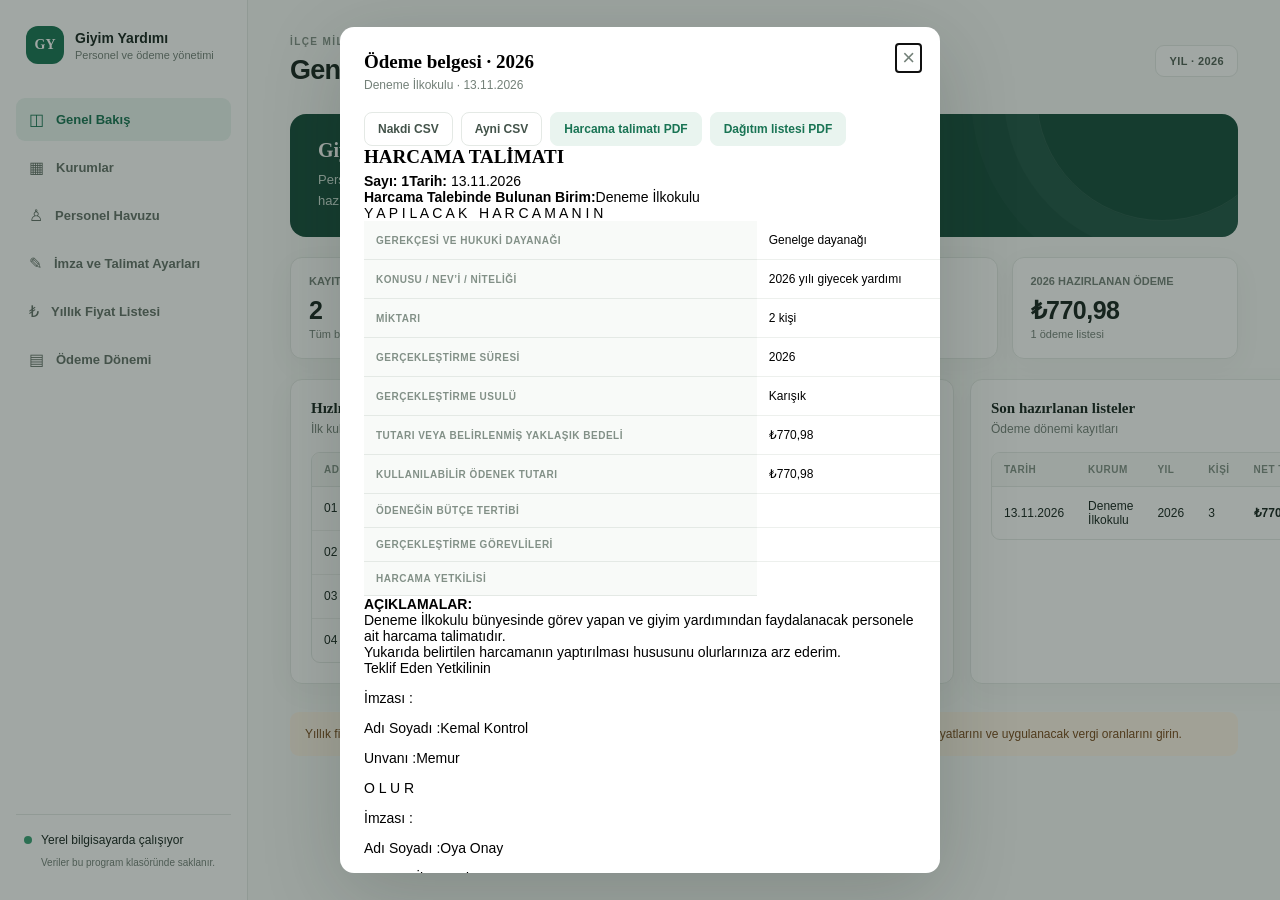
<file: tools/print-test.html>
<!doctype html>
<html lang="tr">
<head>
  <meta charset="utf-8">
  <title>TEST-BASLAMADI</title>
  <link rel="stylesheet" href="../styles.css">
  <link rel="stylesheet" href="../print.css">
</head>
<body>
  <aside class="sidebar">
    <div class="brand"><div class="brandmark">GY</div><div><b>Giyim Yardımı</b><small>Personel ve ödeme yönetimi</small></div></div>
    <nav id="nav">
      <button class="nav active" data-page="overview">◫ <span>Genel Bakış</span></button>
      <button class="nav" data-page="institutions">▦ <span>Kurumlar</span></button>
      <button class="nav" data-page="staff">♙ <span>Personel Havuzu</span></button>
      <button class="nav" data-page="signers">✎ <span>İmza ve Talimat Ayarları</span></button>
      <button class="nav" data-page="tariffs">₺ <span>Yıllık Fiyat Listesi</span></button>
      <button class="nav" data-page="payments">▤ <span>Ödeme Dönemi</span></button>
    </nav>
    <div class="sidefoot"><span class="dot"></span> Yerel bilgisayarda çalışıyor <small>Veriler bu program klasöründe saklanır.</small></div>
  </aside>
  <main>
    <header><div><div class="eyebrow">İLÇE MİLLÎ EĞİTİM MÜDÜRLÜĞÜ</div><h1 id="pageTitle">Genel Bakış</h1></div><div class="year-chip" id="yearBadge">YIL · 2026</div></header>
    <section id="page"></section>
  </main>
  <dialog id="modal"><form method="dialog" id="modalForm"><button class="x" value="cancel" formnovalidate aria-label="Kapat">×</button><div id="modalBody"></div></form></dialog>
  <div id="toast" class="toast"></div>

  <script>
    window.__errors = [];
    window.addEventListener('error', e => window.__errors.push('JS:' + (e.message || e)));
    window.__seed = {
      institutions: [
        { id: 'i1', name: 'Deneme İlkokulu', type: 'Okul' },
        { id: 'i2', name: 'Deneme Ortaokulu', type: 'Okul' }
      ],
      staff: [
        { id: 's1', name: 'Ali Veli', institutionId: 'i1', title: 'Hizmetli', serviceClass: 'Yardımcı Hizmetler', active: true, nationalId: '12345678901' },
        { id: 's2', name: 'Ayşe Yılmaz', institutionId: 'i1', title: 'Şoför', serviceClass: 'Yardımcı Hizmetler', active: true, nationalId: '' }
      ],
      tariffs: [
        { id: 't1', year: 2026, title: 'Hizmetli', serviceClass: 'Yardımcı Hizmetler', item: 'Ayakkabı', mode: 'Nakdi', amount: 320.98, years: 1 },
        { id: 't2', year: 2026, title: 'Şoför', serviceClass: 'Yardımcı Hizmetler', item: 'Gömlek', mode: 'Ayni', amount: 150, years: 2 },
        { id: 't3', year: 2026, title: 'Hizmetli', serviceClass: 'Yardımcı Hizmetler', item: 'Gömlek', mode: 'Nakdi', amount: 150, years: 2 }
      ],
      years: [{ year: 2026, incomeTax: '15', stampTax: '0,759' }],
      documentSettings: { editorName: 'Derya Düzenleyen', editorTitle: 'Şube Müdürü', proposedName: 'Kemal Kontrol', proposedTitle: 'Memur', authorityName: 'Oya Onay', authorityTitle: 'İlçe Müdürü', basis: 'Genelge dayanağı' },
      batches: [{
        id: 'b1', year: 2026, institutionId: 'i1', date: '2026-11-13', number: '4821',
        details: [
          { staffId: 's1', staffName: 'Ali Veli', title: 'Hizmetli', item: 'Ayakkabı', mode: 'Nakdi', amount: 320.98, quantity: 1, year: 2026, paid: true },
          { staffId: 's1', staffName: 'Ali Veli', title: 'Hizmetli', item: 'Gömlek', mode: 'Nakdi', amount: 300, quantity: 2, year: 2026, paid: true },
          { staffId: 's2', staffName: 'Ayşe Yılmaz', title: 'Şoför', item: 'Gömlek', mode: 'Ayni', amount: 150, quantity: 1, year: 2026, paid: true }
        ],
        totalGross: 770.98, totalNet: 770.98, totalAyni: 150,
        harcama: { unit: 'Deneme İlkokulu', basis: 'Genelge dayanağı', subject: '2026 yılı giyecek yardımı', quantity: '2 kişi', period: '2026', method: 'Karışık', amount: 770.98, appropriation: 770.98, budget: '', officers: '', authority: '' }
      }]
    };
    window.fetch = async (url, opts) => {
      const u = String(url);
      if (u.indexOf('/api/data') >= 0) {
        if (opts && String(opts.method || 'GET').toUpperCase() === 'POST') return { ok: true, json: async () => ({ saved: true }) };
        return { ok: true, json: async () => window.__seed };
      }
      return { ok: true, json: async () => ({}) };
    };
  </script>
  <script src="../app.js"></script>
  <script>
    const mode = new URLSearchParams(location.search).get('mode') || 'dagitim';
    const wait = ms => new Promise(r => setTimeout(r, ms));
    (async () => {
      await wait(600);
      viewBatch('b1');
      await wait(300);
      document.body.dataset.exportPage = mode;
      if (mode === 'dagitim') {
        const st = document.createElement('style');
        st.textContent = '@page{size:A4 landscape;margin:0}';
        document.head.appendChild(st);
      } else {
        const st = document.createElement('style');
        st.textContent = '@page{size:A4 portrait;margin:0}';
        document.head.appendChild(st);
      }
      document.title = 'PDFHAZIR|' + mode;
    })();
  </script>
</body>
</html>
</file>
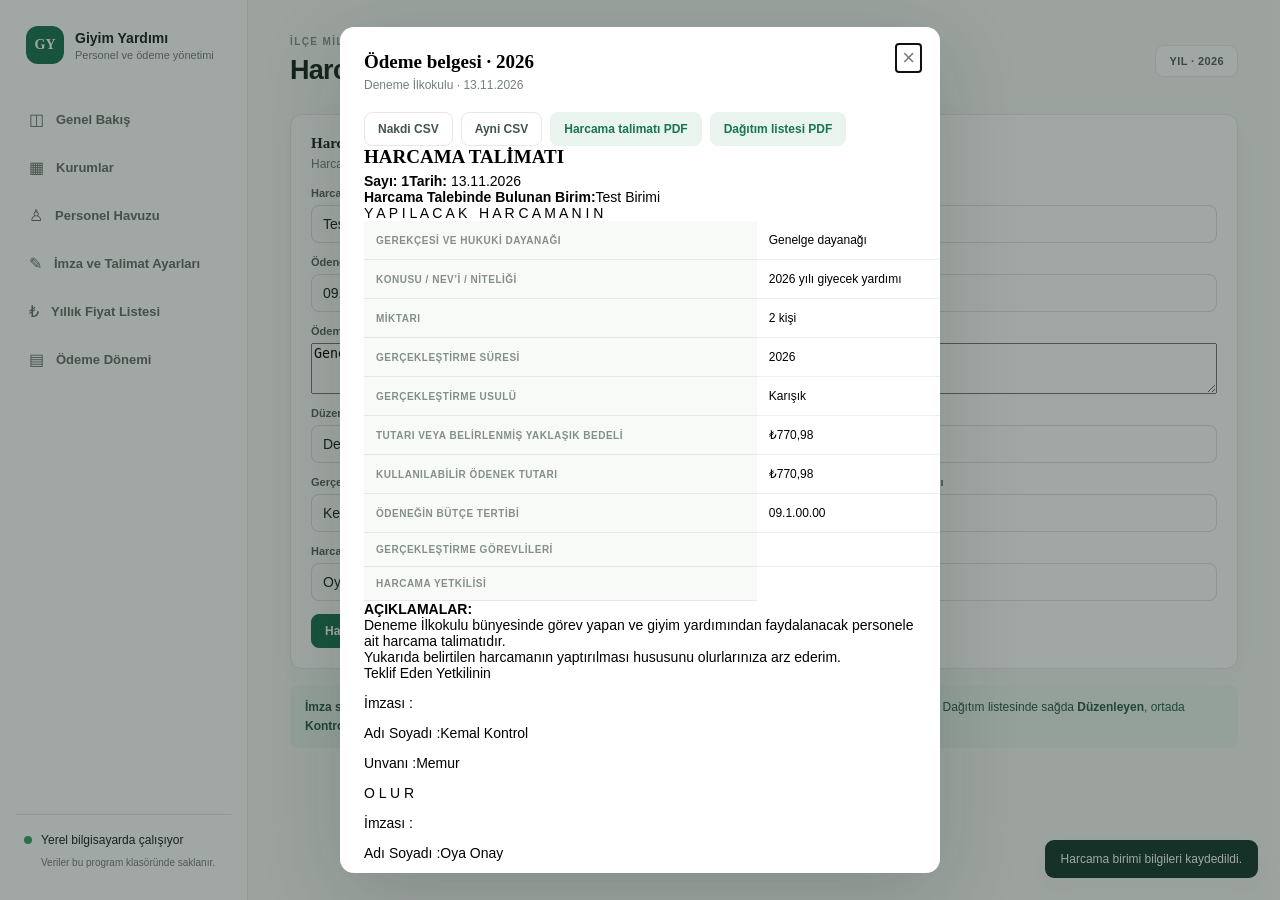
<file: tools/test-page.html>
<!doctype html>
<html lang="tr">
<head>
  <meta charset="utf-8">
  <title>TEST-BASLAMADI</title>
  <link rel="stylesheet" href="../styles.css">
  <link rel="stylesheet" href="../print.css">
</head>
<body>
  <aside class="sidebar">
    <div class="brand"><div class="brandmark">GY</div><div><b>Giyim Yardımı</b><small>Personel ve ödeme yönetimi</small></div></div>
    <nav id="nav">
      <button class="nav active" data-page="overview">◫ <span>Genel Bakış</span></button>
      <button class="nav" data-page="institutions">▦ <span>Kurumlar</span></button>
      <button class="nav" data-page="staff">♙ <span>Personel Havuzu</span></button>
      <button class="nav" data-page="signers">✎ <span>İmza ve Talimat Ayarları</span></button>
      <button class="nav" data-page="tariffs">₺ <span>Yıllık Fiyat Listesi</span></button>
      <button class="nav" data-page="payments">▤ <span>Ödeme Dönemi</span></button>
    </nav>
    <div class="sidefoot"><span class="dot"></span> Yerel bilgisayarda çalışıyor <small>Veriler bu program klasöründe saklanır.</small></div>
  </aside>
  <main>
    <header><div><div class="eyebrow">İLÇE MİLLÎ EĞİTİM MÜDÜRLÜĞÜ</div><h1 id="pageTitle">Genel Bakış</h1></div><div class="year-chip" id="yearBadge">YIL · 2026</div></header>
    <section id="page"></section>
  </main>
  <dialog id="modal"><form method="dialog" id="modalForm"><button class="x" value="cancel" formnovalidate aria-label="Kapat">×</button><div id="modalBody"></div></form></dialog>
  <div id="toast" class="toast"></div>

  <script>
    window.__errors = [];
    window.addEventListener('error', e => window.__errors.push('JS:' + (e.message || e)));
    window.__seed = {
      institutions: [
        { id: 'i1', name: 'Deneme İlkokulu', type: 'Okul' },
        { id: 'i2', name: 'Deneme Ortaokulu', type: 'Okul' }
      ],
      staff: [
        { id: 's1', name: 'Ali Veli', institutionId: 'i1', title: 'Hizmetli', serviceClass: 'Yardımcı Hizmetler', active: true, nationalId: '12345678901' },
        { id: 's2', name: 'Ayşe Yılmaz', institutionId: 'i1', title: 'Şoför', serviceClass: 'Yardımcı Hizmetler', active: true, nationalId: '' }
      ],
      tariffs: [
        { id: 't1', year: 2026, title: 'Hizmetli', serviceClass: 'Yardımcı Hizmetler', item: 'Ayakkabı', mode: 'Nakdi', amount: 320.98, years: 1 },
        { id: 't2', year: 2026, title: 'Şoför', serviceClass: 'Yardımcı Hizmetler', item: 'Gömlek', mode: 'Ayni', amount: 150, years: 2 },
        { id: 't3', year: 2026, title: 'Hizmetli', serviceClass: 'Yardımcı Hizmetler', item: 'Gömlek', mode: 'Nakdi', amount: 150, years: 2 }
      ],
      years: [{ year: 2026, incomeTax: '15', stampTax: '0,759' }],
      documentSettings: { editorName: 'Derya Düzenleyen', editorTitle: 'Şube Müdürü', proposedName: 'Kemal Kontrol', proposedTitle: 'Memur', authorityName: 'Oya Onay', authorityTitle: 'İlçe Müdürü', basis: 'Genelge dayanağı' },
      spendingUnit: { name: 'Sivaslı İlçe Milli Eğitim Müdürlüğü', budget: '09.1.00.00', basis: 'Genelge dayanağı', editorName: 'Derya Düzenleyen', editorTitle: 'Şube Müdürü', proposedName: 'Kemal Kontrol', proposedTitle: 'Memur', authorityName: 'Oya Onay', authorityTitle: 'İlçe Müdürü' },
      batches: [{
        id: 'b1', year: 2026, institutionId: 'i1', date: '2026-11-13', number: '4821',
        details: [
          { staffId: 's1', staffName: 'Ali Veli', title: 'Hizmetli', item: 'Ayakkabı', mode: 'Nakdi', amount: 320.98, quantity: 1, year: 2026, paid: true },
          { staffId: 's1', staffName: 'Ali Veli', title: 'Hizmetli', item: 'Gömlek', mode: 'Nakdi', amount: 300, quantity: 2, year: 2026, paid: true },
          { staffId: 's2', staffName: 'Ayşe Yılmaz', title: 'Şoför', item: 'Gömlek', mode: 'Ayni', amount: 150, quantity: 1, year: 2026, paid: true }
        ],
        totalGross: 770.98, totalNet: 770.98, totalAyni: 150,
        harcama: { unit: 'Deneme İlkokulu', basis: 'Genelge dayanağı', subject: '2026 yılı giyecek yardımı', quantity: '2 kişi', period: '2026', method: 'Karışık', amount: 770.98, appropriation: 770.98, budget: '', officers: '', authority: '' }
      }]
    };
    window.fetch = async (url, opts) => {
      const u = String(url);
      if (u.indexOf('/api/data') >= 0) {
        if (opts && String(opts.method || 'GET').toUpperCase() === 'POST') return { ok: true, json: async () => ({ saved: true }) };
        return { ok: true, json: async () => window.__seed };
      }
      return { ok: true, json: async () => ({}) };
    };
  </script>
  <script src="../app.js"></script>
  <script>
    const wait = ms => new Promise(r => setTimeout(r, ms));
    (async () => {
      const out = [];
      await wait(700);
      for (const p of ['overview', 'institutions', 'staff', 'tariffs', 'payments', 'spending']) {
        try {
          setPage(p);
          const h = document.querySelector('#page').innerHTML;
          out.push(p + '=' + (h.length > 50 ? 'OK' : 'BOS(' + h.length + ')'));
        } catch (e) { out.push(p + '=HATA(' + e.message + ')'); }
      }

      try {
        setPage('institutions'); action('add-inst'); await wait(60);
        const d = document.querySelector('#modal');
        const opened = d.open;
        d.querySelector('.dialog-actions .secondary').click(); await wait(60);
        out.push('vazgec=' + (opened ? 'acildi+' : 'ACILMADI+') + (d.open ? 'KAPANMADI' : 'KAPANDI'));
      } catch (e) { out.push('vazgec=HATA(' + e.message + ')'); }

      setPage('institutions');
      out.push('edit-kurum=' + (document.querySelector('[data-action="edit-inst"]') ? 'VAR' : 'YOK'));
      out.push('istatistik=' + document.querySelectorAll('.statline').length);
      setPage('staff');
      out.push('edit-personel=' + (document.querySelector('[data-action="edit-staff"]') ? 'VAR' : 'YOK'));

      try {
        setPage('tariffs');
        const tbl = document.querySelector('.catalog-table');
        out.push('katalog=' + (tbl ? 'VAR:' + tbl.querySelectorAll('tbody tr').length + 'satir' : 'YOK'));
        const pageHtml = document.querySelector('#page').innerHTML;
        out.push('kullanim-sutunu=' + (pageHtml.includes('Kullanım süresi') ? 'VAR' : 'YOK'));
        out.push('yedek-buton=' + (document.querySelector('[data-action="backup"]') ? 'VAR' : 'YOK'));
        out.push('ekle-buton=' + (document.querySelector('[data-action="add-tariff"]') ? 'VAR' : 'YOK'));
      } catch (e) { out.push('katalog=HATA(' + e.message + ')'); }

      try {
        setPage('spending');
        out.push('harcama-birimi=' + (document.querySelector('#unitName') ? 'VAR' : 'YOK') + '/' + (document.querySelector('#unitBudget') ? 'VAR' : 'YOK') + '/' + (document.querySelector('#unitEditorName') ? 'VAR' : 'YOK'));
        document.querySelector('#unitName').value = 'Test Birimi';
        document.querySelector('#saveUnit').click(); await wait(40);
        out.push('birim-kaydi=' + (window.__seed.spendingUnit && window.__seed.spendingUnit.name === 'Test Birimi' ? 'OK' : 'YOK'));
      } catch (e) { out.push('harcama-birimi=HATA(' + e.message + ')'); }

      try {
        viewBatch('b1'); await wait(150);
        const area = document.querySelector('#printArea');
        const html = area ? area.innerHTML : '';
        const ths = area ? [...area.querySelectorAll('.peopleTable thead th')].map(x => x.textContent.trim()) : [];
        out.push('pdf-kolon=' + ths.length + '(' + ths.join('/') + ')');
        out.push('pdf-rowspan=' + (area ? area.querySelectorAll('.peopleTable td[rowspan]').length : -1));
        out.push('pdf-imzalar=' + (html.includes('Derya Düzenleyen') && html.includes('Kemal Kontrol') && html.includes('Oya Onay') ? 'DOLU' : 'BOS'));
        out.push('pdf-aciklama=' + (html.includes('bünyesinde görev yapan') ? 'VAR' : 'YOK'));
        out.push('pdf-talimat-imza=' + (html.includes('Teklif Eden Yetkilinin') && html.includes('O L U R') ? 'VAR' : 'YOK'));
        out.push('pdf-ozet-tablo=' + (area && area.querySelector('.summaryTable') ? 'VAR' : 'YOK'));
        out.push('pdf-toplam=' + (html.includes('GENEL TOPLAM') ? 'VAR' : 'YOK'));
        out.push('pdf-sayi=' + (html.includes('Sayı: 1') ? 'SABIT' : 'DEGISKEN'));
        out.push('pdf-birim=' + (html.includes('Test Birimi') ? 'TEK-KAYNAK' : 'BULUNAMADI'));
        out.push('pdf-baslik=' + (html.includes('Aşağıda belirtilen personele ödenecek') ? 'KALDI' : 'KALDIRILDI'));
        out.push('pdf-ortalama=' + (area && area.querySelectorAll('.approvalGrid .val').length >= 6 ? 'VAR' : 'YOK'));
        out.push('imza-sirasi=' + (area ? [...area.querySelectorAll('.distributionSignatures > div b')].map(x => x.textContent.trim()).join('>') : 'yok'));
        out.push('birim-dinamik=' + (html.includes('Test Birimi') ? 'OK' : 'SABIT'));
        document.querySelector('#modal').close();
      } catch (e) { out.push('pdf=HATA(' + e.message + ')'); }

      try {
        setPage('tariffs');
        const cs = document.querySelector('#catalogSearch');
        cs.value = 'gömlek'; cs.oninput(); await wait(30);
        const vis = [...document.querySelectorAll('#catalogTable tbody tr')].filter(r => !r.hidden).length;
        out.push('katalog-arama=' + vis);
      } catch (e) { out.push('katalog-arama=HATA(' + e.message + ')'); }

      try {
        selectedInstitution = 'i1';
        setPage('payments'); await wait(60);
        const chk0 = document.querySelector('[data-person-check]');
        chk0.checked = true; chk0.dispatchEvent(new Event('change', { bubbles: true })); await wait(40);
        out.push('kutucuk-panel=' + (document.querySelector('.person-panel') ? 'ACILDI' : 'YOK'));
        const openBtn = document.querySelector('[data-person-open]');
        out.push('odeme-satir=' + (openBtn ? 'VAR' : 'YOK'));
        openBtn.click(); await wait(80);
        const pick = document.querySelector('#personPanel [data-pick-item]');
        out.push('odeme-pencere=' + (pick ? 'VAR' : 'YOK'));
        pick.value = 'Ayakkabı';
        document.querySelector('#personPanel [data-pick-mode]').value = 'Nakdi';
        document.querySelector('#personPanel [data-pick-qty]').value = '2';
        document.querySelector('#personPanel [data-pick-add]').click();
        await wait(60);
        const rows = document.querySelectorAll('#personPanel .picked-table tbody tr').length;
        const total = document.querySelector('#personPanel .person-total') ? document.querySelector('#personPanel .person-total').textContent : '';
        out.push('odeme-ekle=' + rows + 'satir,' + (total.includes('641,96') ? 'TOPLAM-DOGRU' : 'toplam:' + total.trim()));
        document.querySelector('#modal').close(); await wait(80);
        const sum = document.querySelector('.person-sum');
        out.push('odeme-ozet=' + (sum && sum.textContent.includes('641,96') ? 'GUNCELLENDI' : 'ESKI'));
      } catch (e) { out.push('odeme=HATA(' + e.message + ')'); }

      try {
        setPage('payments'); await wait(30);
        out.push('liste-buton=' + (document.querySelector('[data-action="edit-batch"]') ? 'VAR' : 'YOK') + '/' + (document.querySelector('[data-action="del-batch"]') ? 'VAR' : 'YOK'));
        action('edit-batch', 'b1'); await wait(60);
        const inp = document.querySelector('input[name="editorName"]');
        out.push('guncelle-form=' + (inp && inp.value === 'Derya Düzenleyen' ? 'DOLU' : 'BOS'));
        document.querySelector('#modal').close();
      } catch (e) { out.push('liste-buton=HATA(' + e.message + ')'); }

      try {
        selectedInstitution = 'i1';
        setPage('payments'); await wait(60);
        action('calculate'); await wait(120);
        out.push('ozet-grup=' + document.querySelectorAll('#calcResult tbody td[rowspan]').length);
        document.querySelector('#saveBatch').click(); await wait(200);
        out.push('kayit-pencere=' + (document.querySelector('#modal').open ? 'ACILDI' : 'KAPANMADI'));
        out.push('kayit-liste=' + (document.querySelectorAll('[data-action="pdf-talimat"]').length ? 'VAR' : 'YOK') + '/' + (document.querySelectorAll('[data-action="pdf-liste"]').length ? 'VAR' : 'YOK'));
      } catch (e) { out.push('kayit=HATA(' + e.message + ')'); }
      out.push('jshata=' + (window.__errors.length ? window.__errors.join(';') : 'yok'));
      document.title = 'TEST|' + out.join('|');
    })();
  </script>
</body>
</html>
</file>
<file: styles.css>
:root{--ink:#17251f;--muted:#748179;--line:#e4e9e5;--green:#197454;--green2:#e9f4ef;--bg:#f7f9f7;--card:#fff;--amber:#a15b12;--amberbg:#fff5e7;--red:#a93838;--redbg:#fff0ef;--shadow:0 8px 30px #14271c0a}
*{box-sizing:border-box}body{margin:0;background:var(--bg);color:var(--ink);font:14px 'DM Sans',Arial,sans-serif;display:flex;min-height:100vh}button,input,select{font:inherit}button{cursor:pointer}.sidebar{position:fixed;inset:0 auto 0 0;width:248px;background:#fff;border-right:1px solid var(--line);padding:26px 16px;display:flex;flex-direction:column;z-index:2}.brand{display:flex;gap:11px;align-items:center;padding:0 10px 34px}.brandmark{width:38px;height:38px;border-radius:12px;background:var(--green);color:white;display:grid;place-items:center;font-weight:800;font-family:Manrope}.brand b{display:block;font:700 14px Manrope}.brand small{display:block;color:var(--muted);font-size:11px;margin-top:3px}.sidebar nav{display:grid;gap:5px}.nav{border:0;background:transparent;text-align:left;padding:12px 13px;border-radius:9px;color:#637168;display:flex;align-items:center;gap:12px;font-size:16px}.nav span{font-size:13px;font-weight:600}.nav:hover,.nav.active{background:var(--green2);color:var(--green)}.sidefoot{margin-top:auto;border-top:1px solid var(--line);padding:18px 8px 4px;font-size:12px;color:var(--ink)}.sidefoot small{display:block;color:var(--muted);line-height:1.5;margin:8px 0 0 17px}.dot{display:inline-block;width:8px;height:8px;background:#3ba276;border-radius:50%;margin-right:6px}main{margin-left:248px;width:calc(100% - 248px);padding:34px 42px 70px;max-width:1600px}header{display:flex;justify-content:space-between;align-items:center;margin:2px 0 28px}.eyebrow{font-size:10px;letter-spacing:1.4px;color:#849188;font-weight:700;margin-bottom:8px}h1{font:800 27px Manrope;margin:0;letter-spacing:-.7px}.year-chip{border:1px solid var(--line);background:white;padding:9px 13px;border-radius:9px;color:#526157;font-weight:700;font-size:11px;letter-spacing:.4px}.hero{background:#164c3c;color:white;border-radius:16px;padding:25px 28px;margin-bottom:20px;position:relative;overflow:hidden}.hero:after{content:'';position:absolute;width:250px;height:250px;border-radius:50%;border:1px solid #ffffff15;right:-50px;top:-145px;box-shadow:0 0 0 32px #ffffff08,0 0 0 65px #ffffff06}.hero h2{font:700 20px Manrope;margin:0 0 8px;position:relative;z-index:1}.hero p{margin:0;color:#d3e5dc;font-size:13px;max-width:650px;line-height:1.6;position:relative;z-index:1}.stats{display:grid;grid-template-columns:repeat(4,1fr);gap:14px;margin:0 0 20px}.stat,.card{background:var(--card);border:1px solid var(--line);border-radius:12px;box-shadow:var(--shadow)}.stat{padding:17px 18px}.stat .label{font-size:11px;color:var(--muted);font-weight:600}.stat strong{display:block;font:800 25px Manrope;margin-top:9px;letter-spacing:-.5px}.stat em{font-style:normal;color:var(--muted);font-size:11px}.grid2{display:grid;grid-template-columns:1.1fr .9fr;gap:16px}.card{padding:20px;margin-bottom:16px}.cardhead{display:flex;justify-content:space-between;gap:12px;align-items:center;margin-bottom:16px}.cardhead h2{font:700 15px Manrope;margin:0}.cardhead p{font-size:12px;color:var(--muted);margin:5px 0 0}.btn{background:var(--green);border:1px solid var(--green);color:white;border-radius:8px;padding:9px 13px;font-weight:700;font-size:12px}.btn:hover{filter:brightness(.95)}.btn.secondary{background:white;color:#43534a;border-color:var(--line)}.btn.light{background:var(--green2);border-color:var(--green2);color:var(--green)}.btn.danger{background:white;color:var(--red);border-color:#efcecb}.actions{display:flex;gap:8px;flex-wrap:wrap}.tablewrap{overflow:auto;border:1px solid var(--line);border-radius:9px}table{width:100%;border-collapse:collapse;min-width:620px}th{text-align:left;color:#829087;background:#f8faf8;font-size:10px;letter-spacing:.5px;text-transform:uppercase;padding:11px 12px;border-bottom:1px solid var(--line);white-space:nowrap}td{padding:12px;border-bottom:1px solid #edf0ed;font-size:12px}tr:last-child td{border-bottom:0}.empty{text-align:center;padding:34px 15px;color:var(--muted);font-size:12px}.badge{display:inline-block;border-radius:20px;padding:4px 8px;font-size:10px;font-weight:700;background:var(--green2);color:var(--green)}.badge.amber{background:var(--amberbg);color:var(--amber)}.badge.red{background:var(--redbg);color:var(--red)}.toolbar{display:flex;gap:9px;align-items:center;flex-wrap:wrap;margin-bottom:15px}.field{display:grid;gap:6px;margin-bottom:13px}.field label{font-size:11px;font-weight:700;color:#56665c}.field input,.field select{width:100%;border:1px solid #dce3dd;border-radius:8px;background:white;padding:10px 11px;color:var(--ink);outline:none}.field input:focus,.field select:focus{border-color:#76af95;box-shadow:0 0 0 3px #19745412}.formgrid{display:grid;grid-template-columns:1fr 1fr;gap:0 12px}.formgrid .wide{grid-column:1/-1}.hint{color:var(--muted);font-size:11px;line-height:1.55}.callout{padding:13px 15px;border-radius:9px;background:var(--amberbg);color:#774a1d;font-size:12px;line-height:1.55;margin:12px 0}.callout.green{background:var(--green2);color:#285d49}.tabs{display:flex;gap:7px;margin-bottom:15px}.tab{padding:8px 12px;border:1px solid var(--line);border-radius:8px;background:#fff;color:#66736b;font-size:12px;font-weight:700}.tab.active{color:var(--green);background:var(--green2);border-color:#cfe4d8}.right{margin-left:auto}dialog{width:min(600px,calc(100% - 30px));border:0;border-radius:14px;padding:24px;box-shadow:0 20px 80px #14271c30}dialog::backdrop{background:#14231c66}dialog h2{font:800 19px Manrope;margin:0 0 5px}.dialog-sub{color:var(--muted);font-size:12px;margin:0 0 20px}.x{border:0;background:transparent;float:right;font-size:22px;color:var(--muted);margin:-7px -5px 0 0}.dialog-actions{display:flex;justify-content:flex-end;gap:8px;margin-top:17px}.toast{position:fixed;bottom:22px;right:22px;padding:12px 16px;border-radius:9px;background:#183b30;color:white;box-shadow:var(--shadow);opacity:0;transform:translateY(8px);transition:.2s;pointer-events:none;z-index:5;font-size:12px}.toast.show{opacity:1;transform:translateY(0)}.search{max-width:250px}.money{font-variant-numeric:tabular-nums;white-space:nowrap}.smallbtn{border:1px solid var(--line);background:#fff;border-radius:6px;padding:5px 8px;color:#65736a;font-size:11px}.smallbtn:hover{color:var(--red);border-color:#efcecb}.reporthead{display:none}.itemrow{display:flex;gap:8px;align-items:center}.itemrow>*{flex:1}.mono{font-variant-numeric:tabular-nums}@media(max-width:950px){.sidebar{width:210px}main{margin-left:210px;width:calc(100% - 210px);padding:25px}.stats{grid-template-columns:repeat(2,1fr)}.grid2{grid-template-columns:1fr}}@media(max-width:650px){.sidebar{width:60px;padding:18px 8px}.brand{padding:0 3px 25px}.brand>div:last-child,.nav span,.sidefoot{display:none}.nav{justify-content:center;padding:12px 0}.nav::first-letter{font-size:18px}main{margin-left:60px;width:calc(100% - 60px);padding:22px 14px}.stats{gap:8px}.stat{padding:13px}.stat strong{font-size:21px}h1{font-size:22px}.year-chip{font-size:9px}.formgrid{grid-template-columns:1fr}.formgrid .wide{grid-column:auto}}
@media print{body{display:block;background:#fff}.sidebar,header,.no-print,.hero{display:none!important}main{margin:0;width:100%;max-width:none;padding:0}.card{box-shadow:none;border:0;padding:0}.tablewrap{overflow:visible;border:0}table{min-width:0;font-size:10px}th,td{padding:6px}.reporthead{display:block;margin:0 0 15px}.reporthead h2{margin:0 0 4px}.reporthead p{margin:0;color:#555;font-size:11px}.stats{grid-template-columns:repeat(3,1fr)} }

/* v1.3.0: fiyat listesi ve kişi bazlı ödeme seçimi */
.catalog-wrap{max-height:58vh;overflow:auto}
.catalog-table th{position:sticky;top:0;z-index:1;padding:8px 10px}
.catalog-table td{padding:6px 10px;font-size:12px;vertical-align:middle}
.catalog-table td.money{text-align:right;font-variant-numeric:tabular-nums}
.nowrap{white-space:nowrap}
.item-picker{display:flex;gap:8px;align-items:center;flex-wrap:wrap;margin:0 0 12px}
.item-picker select{flex:1 1 320px;min-width:240px;border:1px solid #dce3dd;border-radius:8px;padding:9px 10px;background:#fff}
.item-picker input[type=number]{width:90px;border:1px solid #dce3dd;border-radius:8px;padding:9px 10px}
.picked-table{min-width:0;width:100%}
.picked-table th,.picked-table td{padding:8px 10px}
.person-total{margin-top:10px;text-align:right;font-size:13px;color:#34453b}
.person-total b{font-family:Manrope;font-size:15px}
.empty.small{padding:16px;font-size:12px}
/* v1.4.0: kurum istatistikleri ve kişi satırları */
.split{display:grid;grid-template-columns:1.7fr 1fr;gap:16px;align-items:start}
.statlines{display:grid;gap:0}
.statline{display:flex;justify-content:space-between;align-items:center;padding:9px 2px;border-bottom:1px solid #eef1ee;font-size:12px;color:#43534a}
.statline b{font:800 16px Manrope;color:#164c3c}
.statlines.total{margin-top:6px;border-top:2px solid #e4e9e5}
.tablewrap.compact table{min-width:0}
.inst-table th,.inst-table td{padding:8px 10px}
.person-list{display:grid;gap:8px}
.person-row{display:flex;align-items:center;gap:12px;border:1px solid #e4e9e5;border-radius:10px;padding:10px 14px;background:#fff}
.person-row.on{border-color:#bcd9c9;background:#f4faf6}
.person-pick{display:flex;align-items:center}
.person-pick input{width:17px;height:17px;accent-color:#197454}
.person-name-btn{border:0;background:transparent;font:700 13px 'DM Sans',Arial,sans-serif;color:#164c3c;cursor:pointer;padding:0;text-align:left;min-width:190px}
.person-name-btn:hover{text-decoration:underline}
.person-sum{margin-left:auto;font-size:12px;color:#43534a}
@media(max-width:1100px){.split{grid-template-columns:1fr}}
</file>
<file: print.css>
/* Local, offline font fallbacks and print layout for the generated documents. */
body{font-family:"Segoe UI",Arial,sans-serif}
h1,h2,.brand b,.stat strong{font-family:"Segoe UI",Arial,sans-serif}
.toolbar select,.person-table select,.person-table input{border:1px solid #dce3dd;border-radius:6px;background:#fff;padding:6px 8px;color:#17251f}
.toolbar select{min-height:36px;min-width:130px}
.person-list{display:grid;gap:10px}
.person-card{border:1px solid #e4e9e5;border-radius:10px;background:#fff;overflow:hidden}
.person-top{display:flex;align-items:center;gap:12px;padding:14px 16px;cursor:pointer}
.person-top>input{width:17px;height:17px;accent-color:#197454}
.person-name{font-weight:700;min-width:180px}
.person-class{color:#748179;font-size:12px;margin-left:auto}
.person-panel{border-top:1px solid #e4e9e5;padding:14px 16px}
.person-items{max-height:440px;overflow:auto}
.chooser-title{font-size:12px;font-weight:700;margin:0 0 10px;color:#34453b}
.person-table{min-width:760px}
.person-table th{position:sticky;top:0;z-index:1}
.person-table td:first-child,.person-table th:first-child{text-align:center;width:46px}
.person-table input[type=checkbox]{width:16px;height:16px;accent-color:#197454}
.person-table input[type=number]{width:72px}
.catalog-table{min-width:760px}
.person-card .badge{max-width:260px;overflow:hidden;text-overflow:ellipsis;white-space:nowrap}
@page{size:A4 portrait;margin:10mm}
@media print{
  body>*{visibility:hidden!important}
  dialog#modal[open],dialog#modal[open] *{visibility:visible!important}
  dialog#modal[open]{position:absolute;inset:0;width:100%;max-width:none;height:auto;border-radius:0;box-shadow:none;margin:0;padding:0}
  dialog#modal[open] .x,dialog#modal[open] .dialog-actions,dialog#modal[open] .actions,dialog#modal[open] .tabs,dialog#modal[open] .callout{display:none!important}
  #printArea .printPage{page-break-after:always;break-after:page;padding:10mm}
  #printArea .printPage:last-child{page-break-after:auto;break-after:auto}
  #printArea h2{font:700 16px Arial,sans-serif;margin:0 0 7px;text-align:center}
  #printArea p{font:11px Arial,sans-serif;margin:0 0 12px;text-align:center}
  .reporttable{width:100%;border-collapse:collapse;min-width:0}
  .reporttable th,.reporttable td{border:1px solid #777;padding:6px;font:10px Arial,sans-serif;text-align:left;white-space:normal}
  .reporttable thead th{background:#eee;color:#111}
  .reporttable tbody th{width:35%;text-transform:none;letter-spacing:0;color:#111;background:#f8f8f8}
  .reporttotal{text-align:right;font-weight:bold;margin-top:10px}
}
#modal[open]{max-height:94vh;overflow:auto}
#modal .field textarea{width:100%;box-sizing:border-box;border:1px solid #dce3dd;border-radius:6px;padding:9px;font:inherit;resize:vertical}
@page{size:A4 portrait;margin:0}
@media print{
  dialog#modal[open] #modalBody>h2,dialog#modal[open] #modalBody>.dialog-sub{display:none!important}
  dialog#modal[open]{max-height:none;overflow:visible}
  #printArea .printPage{width:190mm;height:277mm;min-height:277mm;margin:0 auto;padding:6mm 8mm;box-sizing:border-box;border:1px solid #222;position:relative;display:flex;flex-direction:column;page-break-after:always;break-after:page;overflow:hidden}
  #printArea .printPage:last-child{page-break-after:auto;break-after:auto}
  #printArea .instructionPage>h2{font:bold 11pt Arial,sans-serif;text-align:center;margin:2mm 0}
  #printArea .instructionTop{height:8mm;flex:none;border:1px solid #222;display:flex;justify-content:space-between;align-items:center;padding:0 6mm;font:8pt Arial,sans-serif}
  #printArea .requestUnit{height:10mm;flex:none;border:1px solid #222;border-top:0;display:grid;grid-template-columns:45% 55%;align-items:center;padding:0 6mm;font:8pt Arial,sans-serif}
  #printArea .reasonTable{display:grid;grid-template-columns:7mm 1fr;border:1px solid #222;border-top:0;min-height:0;flex:none}
  #printArea .verticalLabel{writing-mode:vertical-rl;transform:rotate(180deg);text-align:center;font:bold 8pt Arial,sans-serif;letter-spacing:1px;border-right:1px solid #222;padding:2mm}
  #printArea .reasonTable .reporttable{height:100%}
  #printArea .reasonTable .reporttable th,#printArea .reasonTable .reporttable td{font:7pt Arial,sans-serif;padding:.55mm 1.5mm;border:1px solid #555}
  #printArea .reasonTable .reporttable th{width:36%;font-weight:normal;background:#fff}
  #printArea .explanation{height:57mm;min-height:57mm;flex:none;border:1px solid #222;border-top:0;padding:3mm 0 1mm;display:flex;flex-direction:column;font:7.5pt Arial,sans-serif}
  #printArea .explanation>b{color:#c00;font-weight:normal}
  #printArea .explanationTitle{min-height:5mm;padding-top:1mm}
  #printArea .explanationBox{border:1px solid #555;margin:0 8mm;flex:1;padding:7mm;text-align:center;white-space:pre-wrap}
  #printArea .approval{margin-top:auto;flex:none;border:1px solid #222;text-align:center;padding-top:1mm;font:7pt Arial,sans-serif}
  #printArea .approvalGrid{display:grid;grid-template-columns:1fr 1fr;margin-top:1mm;text-align:left;min-height:15mm}
  #printArea .approvalGrid>div{border:1px solid #555;padding:1mm;font:6.5pt Arial,sans-serif}
  #printArea .approvalGrid>div+div{text-align:center}
  #printArea .approvalGrid p{margin:.5mm 0;text-align:left;font:6.5pt Arial,sans-serif}
  #printArea .approvalGrid .signHead{text-align:center;margin-bottom:3mm}
  #printArea .distributionPage{padding:14mm 12mm}
  #printArea .distributionDate{text-align:right;font:9pt Arial,sans-serif;margin-bottom:8mm}
  #printArea .distributionPage>h2{text-align:left;font:bold 10pt Arial,sans-serif;letter-spacing:.2px;margin:0 0 7mm}
  #printArea .peopleTable{width:100%;table-layout:fixed}
  #printArea .peopleTable th,#printArea .peopleTable td{font:8pt Arial,sans-serif;text-align:center;padding:2mm 1mm;border:1px solid #222}
  #printArea .peopleTable td:nth-child(5){text-align:center}
  #printArea .peopleTable th:nth-child(1){width:7%}#printArea .peopleTable th:nth-child(2){width:18%}#printArea .peopleTable th:nth-child(3){width:15%}#printArea .peopleTable th:nth-child(4){width:13%}#printArea .peopleTable th:nth-child(5){width:23%}#printArea .peopleTable th:nth-child(6){width:15%}#printArea .peopleTable th:nth-child(7){width:9%}#printArea .peopleTable td[rowspan]{vertical-align:middle}
  #printArea .summaryTable{width:76%;margin-top:8mm;table-layout:fixed}
  #printArea .summaryTable th,#printArea .summaryTable td{font:8pt Arial,sans-serif;text-align:center;padding:2mm 1mm;border:1px solid #222}
  #printArea .summaryTable .grandTotal th{text-align:center}
  #printArea .distributionSignatures{display:flex;justify-content:space-between;margin-top:auto;padding:0 8mm 2mm;font:8pt Arial,sans-serif;text-align:center}
}
@page{size:A4;margin:0}
@media print{
  body[data-export-page="talimat"] .distributionPage{display:none!important}
  body[data-export-page="dagitim"] .instructionPage{display:none!important}
  body[data-export-page] #printArea .printPage{page-break-after:auto!important;break-after:auto!important}
  dialog#modal[open]{position:absolute;inset:0;width:100%;height:auto;max-height:none;margin:0;padding:0;border:0;border-radius:0;overflow:visible;box-shadow:none;background:#fff}
  dialog#modal[open] #modalBody>h2,dialog#modal[open] #modalBody>.dialog-sub{display:none!important}
  #printArea{margin:0;padding:0}
  #printArea .instructionPage{width:190mm;height:277mm;min-height:277mm;margin:0 auto;padding:0;border:0;overflow:hidden;display:block;box-sizing:border-box}
  #printArea .instructionPage>h2{font:bold 12pt Arial,sans-serif;text-align:center;margin:25mm 0 2mm;padding:0}
  #printArea .instructionFrame{height:188mm;width:100%;box-sizing:border-box;border:1px solid #111;display:flex;flex-direction:column;overflow:hidden;font:8pt Arial,sans-serif}
  #printArea .instructionTop{height:9mm;flex:none;border:0;border-bottom:1px solid #111;padding:0 7mm;font:8pt Arial,sans-serif}
  #printArea .requestUnit{height:14mm;flex:none;border:0;border-bottom:1px solid #111;padding:0 7mm;font:8pt Arial,sans-serif}
  #printArea .reasonTable{height:69mm;min-height:69mm;flex:none;border:0;border-bottom:1px solid #111;grid-template-columns:8mm 1fr}
  #printArea .reasonTable .reporttable th,#printArea .reasonTable .reporttable td{font:7.5pt Arial,sans-serif;padding:.8mm 1.5mm}
  #printArea .reasonTable .reporttable th{width:35%}
  #printArea .explanation{height:66mm;min-height:66mm;flex:none;border:0;border-bottom:1px solid #111;padding:3mm 0 1mm;font:8pt Arial,sans-serif}
  #printArea .explanation>b{text-decoration:underline;font-weight:bold}
  #printArea .explanationTitle{min-height:6mm;padding:1mm 0}
  #printArea .explanationBox{margin:0 8mm;padding:5mm;font:8pt Arial,sans-serif}
  #printArea .approval{height:30mm;min-height:30mm;box-sizing:border-box;flex:none;margin:0;padding:1mm 0 0;border:0;font:7.5pt Arial,sans-serif}
  #printArea .approvalGrid{height:23mm;min-height:23mm;margin:1mm 0 0}
  #printArea .approvalGrid>div{padding:1mm 2mm;font:7pt Arial,sans-serif}
  #printArea .approvalGrid p{font:7pt Arial,sans-serif;margin:.5mm 0}
  #printArea .distributionPage{width:277mm;height:190mm;min-height:190mm;margin:0 auto;padding:10mm 12mm;box-sizing:border-box;border:1px solid #111;overflow:hidden;display:flex;flex-direction:column}
  #printArea .distributionDate{font:8pt Arial,sans-serif;margin-bottom:7mm}
  #printArea .distributionPage>h2{font:bold 10pt Arial,sans-serif;margin:0 0 7mm;text-align:left}
  #printArea .peopleTable{table-layout:fixed;width:100%;margin:0}
  #printArea .peopleTable th,#printArea .peopleTable td{font:8pt Arial,sans-serif;padding:2mm 1.5mm;border:1px solid #111}
  #printArea .peopleTable th:nth-child(1){width:9%}#printArea .peopleTable th:nth-child(2){width:19%}#printArea .peopleTable th:nth-child(3){width:15%}#printArea .peopleTable th:nth-child(4){width:17%}#printArea .peopleTable th:nth-child(5){width:26%}#printArea .peopleTable th:nth-child(6){width:14%}
  #printArea .summaryTable{width:68%;table-layout:fixed;margin:7mm 0 0}
  #printArea .summaryTable th,#printArea .summaryTable td{font:8pt Arial,sans-serif;padding:2mm 1.5mm;border:1px solid #111;text-align:center}
  #printArea .distributionSignatures{padding:0 8mm 2mm;font:8pt Arial,sans-serif}
}

/* Dağıtım listesi: yatay A4, kişi bazlı satır birleştirme ve üç imza bloğu (v1.3.0) */
@media print{
  body[data-export-page="dagitim"] #printArea .distributionPage{width:277mm;height:auto;min-height:190mm;margin:0;padding:8mm 10mm;box-sizing:border-box;border:0;overflow:visible;display:flex;flex-direction:column}
  body[data-export-page="dagitim"] #printArea .distributionPage>h2{font:bold 11pt Arial,sans-serif;margin:0 0 5mm;text-align:left}
  body[data-export-page="dagitim"] #printArea .distributionDate{margin-bottom:4mm}
  #printArea .distributionSignatures{display:flex;justify-content:space-between;gap:6mm;margin-top:auto;padding:0 4mm 2mm;font:8pt Arial,sans-serif;text-align:center}
  #printArea .distributionSignatures>div{flex:1}
  #printArea .distributionSignatures b{display:block;font:bold 8pt Arial,sans-serif;margin-bottom:14mm;letter-spacing:.3px}
  #printArea .distributionSignatures span{display:block;font:8pt Arial,sans-serif;min-height:4.5mm}
}
/* v1.4.0: imzacı değerlerinin ortalanması ve dağıtım toplam satırı */
@media print{
  #printArea .approvalGrid p{display:flex;gap:2mm;margin:.5mm 0;font:6.5pt Arial,sans-serif;text-align:left}
  #printArea .approvalGrid p .lbl{flex:0 0 auto;text-align:left;white-space:nowrap}
  #printArea .approvalGrid p .val{flex:1 1 auto;text-align:center}
  #printArea .distributionTotal{display:flex;justify-content:flex-end;align-items:baseline;gap:6mm;margin-top:5mm;font:8pt Arial,sans-serif}
  #printArea .distributionTotal span{white-space:nowrap}
  #printArea .distributionTotal .grand{font:bold 9pt Arial,sans-serif;border-top:1px solid #222;padding-top:1mm}
}
/* v1.5.0: sayfa yönlerini CSS adlandırılmış sayfa ile belirle (WebView2 bu kuralı kullanıyor) */
@page talimatSayfa{size:A4 portrait;margin:0}
@page dagitimSayfa{size:A4 landscape;margin:0}
@media print{
  #printArea .instructionPage{page:talimatSayfa}
  #printArea .distributionPage{page:dagitimSayfa}
}

/* v1.7.0: resmî dağıtım listesi görünümü (ekranda ve yazdırmada PDF ile aynı sütunlar) */
#printArea .distributionHead{text-align:center;margin:0 0 6px}
#printArea .distributionHead>div{font:700 10pt Arial,sans-serif;letter-spacing:.2px}
#printArea .distributionHead>div.tc{font-size:9pt}
#printArea .distributionHead h2{font:700 12pt Arial,sans-serif;margin:6px 0 0;text-align:center}
#printArea .distributionMeta{display:flex;flex-wrap:wrap;gap:2px 18px;font:8.5pt Arial,sans-serif;margin:0 0 8px}
#printArea .officialList{width:100%;table-layout:fixed;border-collapse:collapse}
#printArea .officialList th,#printArea .officialList td{border:1px solid #333;padding:4px 5px;font:8.5pt Arial,sans-serif;text-align:left;vertical-align:middle;white-space:normal}
#printArea .officialList thead th{background:#eee;color:#111;text-align:center;font-weight:700}
#printArea .officialList tbody td.center{text-align:center}
#printArea .officialList tbody td.money,#printArea .officialList tfoot td.money{text-align:right;white-space:nowrap}
#printArea .officialList tfoot tr.distributionTotalRow td{font-weight:700;background:#f4f6f5}
@media print{
  #printArea .officialList th,#printArea .officialList td{font:7.5pt Arial,sans-serif;padding:1.2mm 1mm}
  #printArea .distributionHead{margin:0 0 3mm}
  #printArea .distributionHead>div{font:bold 10pt Arial,sans-serif}
  #printArea .distributionMeta{margin:0 0 3mm;font:8pt Arial,sans-serif}
  #printArea .officialList{page-break-inside:auto}
  #printArea .officialList tr{page-break-inside:avoid}
  #printArea .officialList thead{display:table-header-group}
}
</file>
